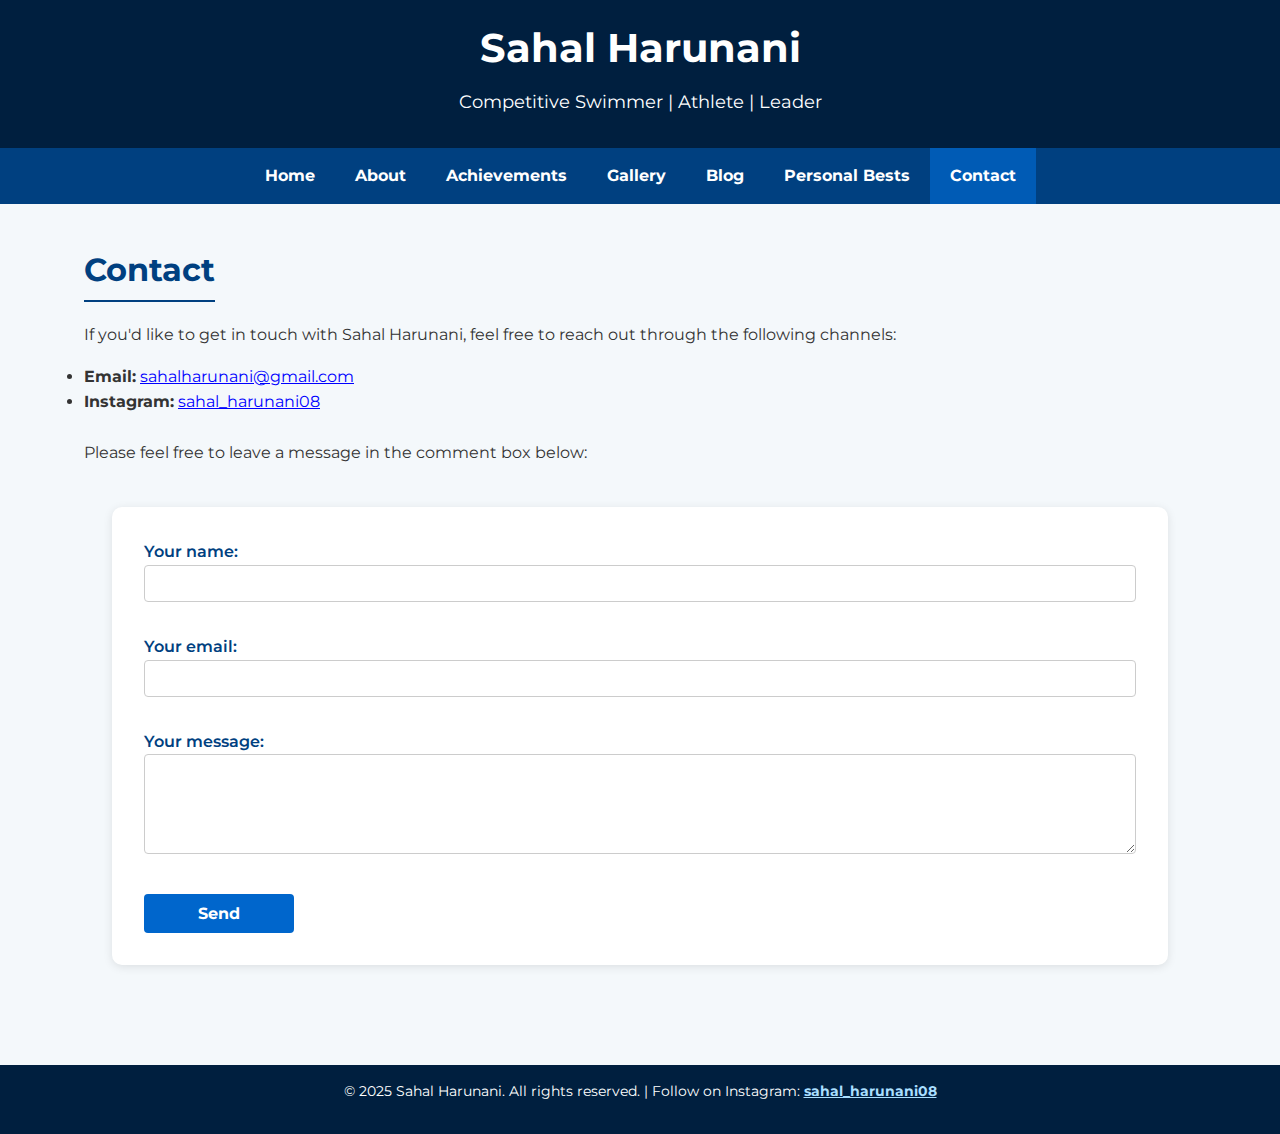
<file: contact.html>
<!DOCTYPE html>
<html lang="en">
<head>
  <meta charset="UTF-8" />
  <meta name="viewport" content="width=device-width, initial-scale=1.0"/>
  <title>Sahal Harunani - Contact</title>
  <link href="https://fonts.googleapis.com/css2?family=Montserrat:wght@400;700&display=swap" rel="stylesheet" />
  <link rel="stylesheet" href="styles.css" />
  <style>
    * {
      margin: 0;
      padding: 0;
      box-sizing: border-box;
      font-family: 'Montserrat', sans-serif;
    }
    body {
      background-color: #f4f8fb;
      color: #333;
    }
    header {
      background-color: #001F3F;
      color: white;
      text-align: center;
      padding: 1rem 1rem;
    }
    nav {
      background: #004080;
    }
    nav ul {
      list-style: none;
      display: flex;
      flex-wrap: wrap;
      justify-content: center;
      margin: 0;
      padding: 0;
    }
    nav ul li a {
      color: white;
      padding: 15px 20px;
      display: block;
      text-decoration: none;
      font-weight: bold;
      transition: background 0.3s ease;
    }

    nav ul li a:hover,
    nav ul li a.active {
      background-color: #005bb5;
      
    }
    section {
      padding: 40px 20px;
      max-width: 90%;
      margin: auto;
      background color: white;
      
    }
     section h2 {
      color: #004080;
      margin-bottom: 20px;
    }
    
    form {
      display: flex;
      flex-direction: column;
	  max-width: 95%;
	  
    }
    label {
      margin-bottom: 0.5rem;
      font-weight: 600;
      color: #004080;
    }
    input, textarea {
      padding: 10px;
      margin-bottom: 1.5rem;
      border: 1px solid #ccc;
      border-radius: 4px;
      font-family: inherit;
      font-size: 1rem;
      resize: vertical;
    }
    textarea {
      min-height: 100px;
    }
    button {
      background-color: #004080;
      color: white;
      border: none;
      padding: 12px;
      border-radius: 4px;
      font-size: 1rem;
      cursor: pointer;
      font-weight: 700;
      transition: background-color 0.3s ease;
    }
    button:hover {
      background-color: #005bb5;
    }
    footer {
      background: #001F3F;
      color: white;
      text-align: center;
      padding: 15px;
      margin-top: 60px;
    }
  </style>
</head>
<body>

<header>
  <h1>Sahal Harunani</h1>
  <p>Competitive Swimmer | Athlete | Leader</p>
</header>

<nav>
  <ul>
    <li><a href="index.html">Home</a></li>
    <li><a href="about.html">About</a></li>
    <li><a href="achievements.html">Achievements</a></li>
    <li><a href="gallery.html">Gallery</a></li>
    <li><a href="blog.html">Blog</a></li>
    <li><a href="personal-bests.html">Personal Bests</a></li>
    <li><a href="contact.html">Contact</a></li>
  </ul>
</nav>

<section>
  <h2>Contact</h2>
  <p>If you'd like to get in touch with Sahal Harunani, feel free to reach out through the following channels:</p>
  <ul>
    <li><strong>Email:</strong> <a href="https://mail.google.com/mail/?view=cm&fs=1&to=sahalharunani@gmail.com" style="color: blue; text-decoration: underline;" target="_blank">sahalharunani@gmail.com</a></li>
    <li><strong>Instagram:</strong> <a href="https://www.instagram.com/sahal_harunani08/" style="color: blue; text-decoration: underline;" target="_blank">sahal_harunani08</a></li>
  </ul>
  <br>
  <p>Please feel free to leave a message in the comment box below:</p>
  <br>
  <form
  action="https://formspree.io/f/movwqvgp"
  method="POST"
>

  <label>
  Your name:
  <input type="text" name="name" style="width: 100%; padding: 8px;">
  </label>
  <label>
    Your email:
    <input type="email" name="email" style="width: 100%; padding: 8px;">
  </label>
  <label>
    Your message:
    <textarea  rows="3" name="message" style="width: 100%; padding: 8px;"></textarea>
  </label>
  <!-- your other form fields go here -->
  <button type="submit" style="width: 150px; padding: 10px; background-color: #0066cc; color: white; border: none; cursor: pointer;">Send</button>
</form>
</section>

<footer>
  <p>&copy; 2025 Sahal Harunani. All rights reserved. | Follow on Instagram: 
    <a href="https://www.instagram.com/sahal_harunani08/" target="_blank" style="color: #aadfff; text-decoration: underline;">sahal_harunani08</a>
  </p>
</footer>
<script>
    // Highlight the current page link
    const links = document.querySelectorAll("nav ul li a");
    const currentPage = window.location.pathname.split("/").pop();

    links.forEach(link => {
      if (link.getAttribute("href") === currentPage) {
        link.classList.add("active");
      }
    });
  </script>
</body>
</html>
</file>
<file: styles.css>
﻿/* Reset and base styles */
* {
  margin: 0;
  padding: 0;
  box-sizing: border-box;
  font-family: 'Montserrat', sans-serif;
}

body {
  background-color: #f4f8fb;
  color: #333;
  line-height: 1.6;
}

a {
  text-decoration: none;
  color: inherit;
}

/* Header styles */
header {
  background-color: #001F3F;
  color: white;
  text-align: center;
  padding: 2rem 1rem;
}

header h1 {
  font-size: 2.5rem;
  margin-bottom: 0.5rem;
}

header p {
  font-size: 1.1rem;
}

/* Navigation styles */
nav {
  background: #004080;
}

nav ul {
  list-style: none;
  display: flex;
  flex-wrap: wrap;
  justify-content: center;
  padding: 0;
}

nav ul li {
  margin: 0;
}

nav ul li a {
  color: white;
  padding: 15px 20px;
  display: block;
  font-weight: bold;
  transition: background 0.3s ease;
}

nav ul li a:hover {
  background-color: #005bb5;
}

/* Section styles */
section {
  padding: 40px 20px;
  max-width: 1000px;
  margin: auto;
}

section h2 {
  color: #004080;
  margin-bottom: 1rem;
  font-size: 2rem;
  border-bottom: 2px solid #004080;
  display: inline-block;
  padding-bottom: 5px;
}

section h3, section h4 {
  color: #003366;
  margin-top: 1.5rem;
}

p {
  margin-bottom: 1rem;
}

/* Footer styles */
footer {
  background: #001F3F;
  color: white;
  text-align: center;
  padding: 20px;
  font-size: 0.9rem;
}

footer a {
  color: #aadfff;
  font-weight: bold;
}

/* Form styles */
form {
  max-width: 600px;
  margin: auto;
  background: white;
  padding: 2rem;
  border-radius: 10px;
  box-shadow: 0 2px 10px rgba(0,0,0,0.1);
}

input, textarea {
  width: 100%;
  padding: 0.75rem;
  margin-bottom: 1rem;
  border: 1px solid #ccc;
  border-radius: 6px;
}

button {
  padding: 0.75rem 1.5rem;
  background-color: #004080;
  color: white;
  border: none;
  border-radius: 6px;
  cursor: pointer;
  font-weight: bold;
  transition: background 0.3s ease;
}

button:hover {
  background-color: #005bb5;
}
.blog-title {
  text-align: left;
  color: #004080;
  margin-bottom: 2rem;
  font-size: 2.2rem;
  border-bottom: 3px solid #004080;
  display: inline-block;
  padding-bottom: 10px;
}

.blog-post {
  background-color: white;
  padding: 2rem;
  margin-bottom: 2rem;
  border-radius: 12px;
  box-shadow: 0 4px 15px rgba(0,0,0,0.1);
  max-width: 90%;
  margin-left: auto;
  margin-right: auto;
}

.blog-post h3 {
  color: #003366;
  margin-bottom: 1rem;
}

.blog-post p {
  margin-bottom: 1rem;
  line-height: 1.7;
  color: #333;
}

/* Personal Bests Table */
table {
  width: 100%;
  border-collapse: collapse;
  text-align: center;
  box-shadow: 0 2px 8px rgba(0,0,0,0.1);
  background-color: white;
  border-radius: 6px;
  overflow: hidden;
  margin: 0 auto;
  max-width: 600px;
}

thead tr {
  background-color: #004080;
  color: white;
}

th, td {
  padding: 12px;
  border: 1px solid #ccc;
}

tbody tr:hover {
  background-color: #e6f0ff;
}

/* Image and gallery */
.gallery img {
  max-width: 100%;
  height: auto;
  border-radius: 10px;
  margin: 10px 0;
  box-shadow: 0 2px 6px rgba(0, 0, 0, 0.2);
}

/* Responsive Design */
@media (max-width: 768px) {
  nav ul {
    flex-direction: column;
  }

  header h1 {
    font-size: 2rem;
  }

  section {
    padding: 20px 10px;
  }
}
</file>
